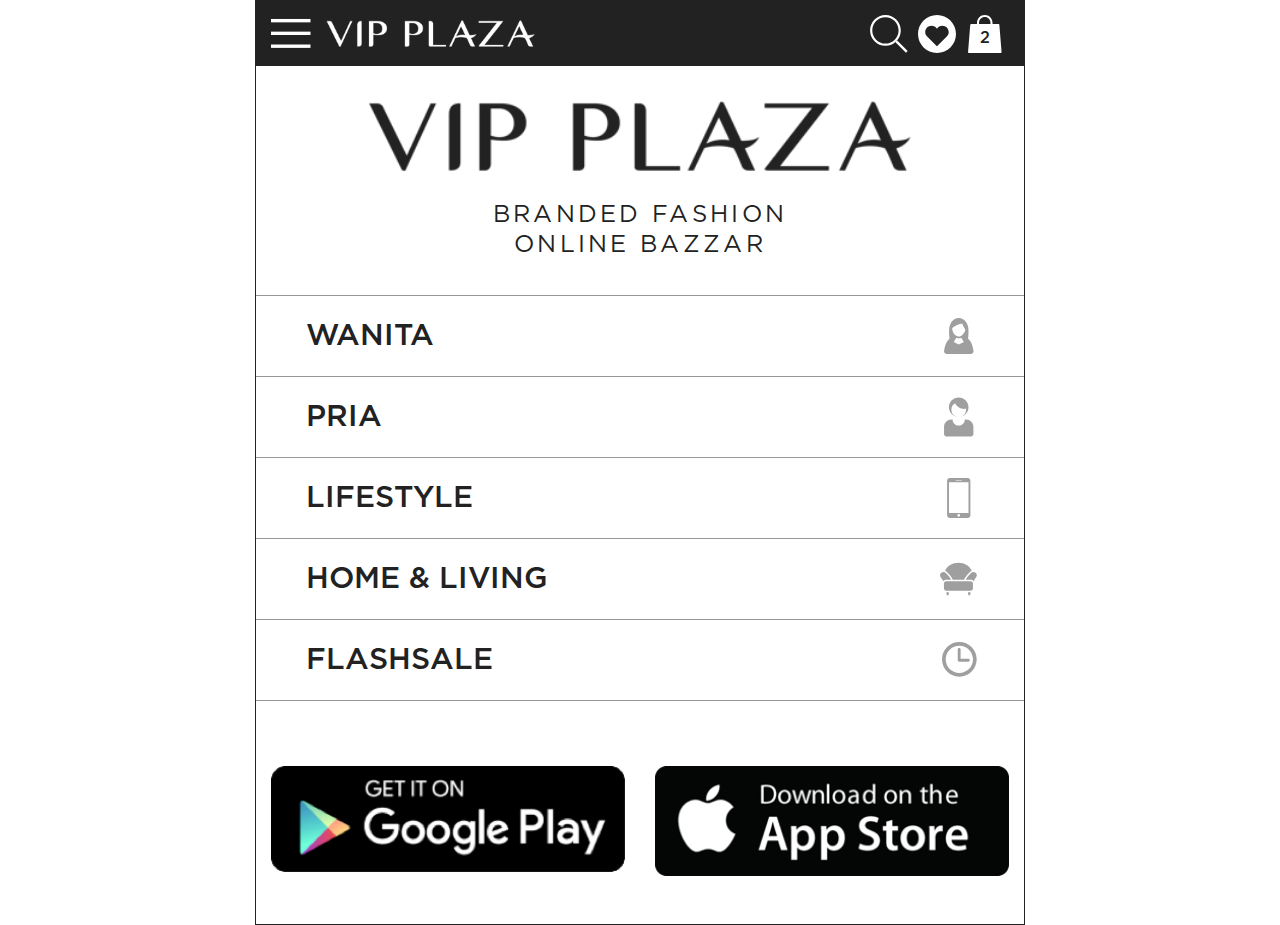
<file: index.html>
<!DOCTYPE html>
<html lang="en">
<head>
    <meta charset="UTF-8">
    <meta name="viewport" content="initial-scale=1.0, width=device-width maximum-scale=1, user-scalable=no"/>
    <link rel="stylesheet" href="assets/css/frames/bootstrap.min.css">
    <link rel="stylesheet" href="assets/css/styles.css" type="text/css">
    <script src="assets/js/jquery-1.11.3.min.js"></script>
    <script src="assets/js/common.js"></script>
    <title>Login</title>
</head>
<body>
<div id="mainwrap">
    <div class="header">
        <div class="container">
            <div class="bergur"><a href="#"></a></div>
            <div class="logo"><a href="#"><img src="assets/images/logo-vipplaza-white.png"></a></div>
            <div class="icons">
                <div class="icon cart"><a href="#">2</a></div>
                <div class="icon love"><a href="#"></a></div>
                <div class="icon search"><a href="#"></a></div>


            </div>
        </div>
    </div>
    <div class="logo-tagline">
        <div class="container">
            <div class="logo">
                <img src="assets/images/logo-vipplaza-black.png">
            </div>
            <div class="tagline">
                BRANDED FASHION
                <br>
                ONLINE BAZZAR
            </div>
        </div>
    </div>
    <div class="chose-menu">
        <ul>
            <li class="women"><a href="#">WANITA</a></li>
            <li class="men"><a href="#">PRIA</a></li>
            <li class="lifestyle"><a href="#">LIFESTYLE</a></li>
            <li class="homenliving"><a href="#">HOME & LIVING</a></li>
            <li class="flashsale"><a href="#">FLASHSALE</a></li>
        </ul>
    </div>
    <div class="download-apps">
        <div class="col-md-6 col-sm-6 col-xs-6">
            <a href="#">
                <img src="assets/images/app-android.png">
            </a>
        </div>
        <div class="col-md-6 col-sm-6 col-xs-6">
            <a href="#">
                <img src="assets/images/app-apple.png">
            </a>
        </div>
        <div class="clearfix"></div>
    </div>
</div>
</body>
</html>
</file>
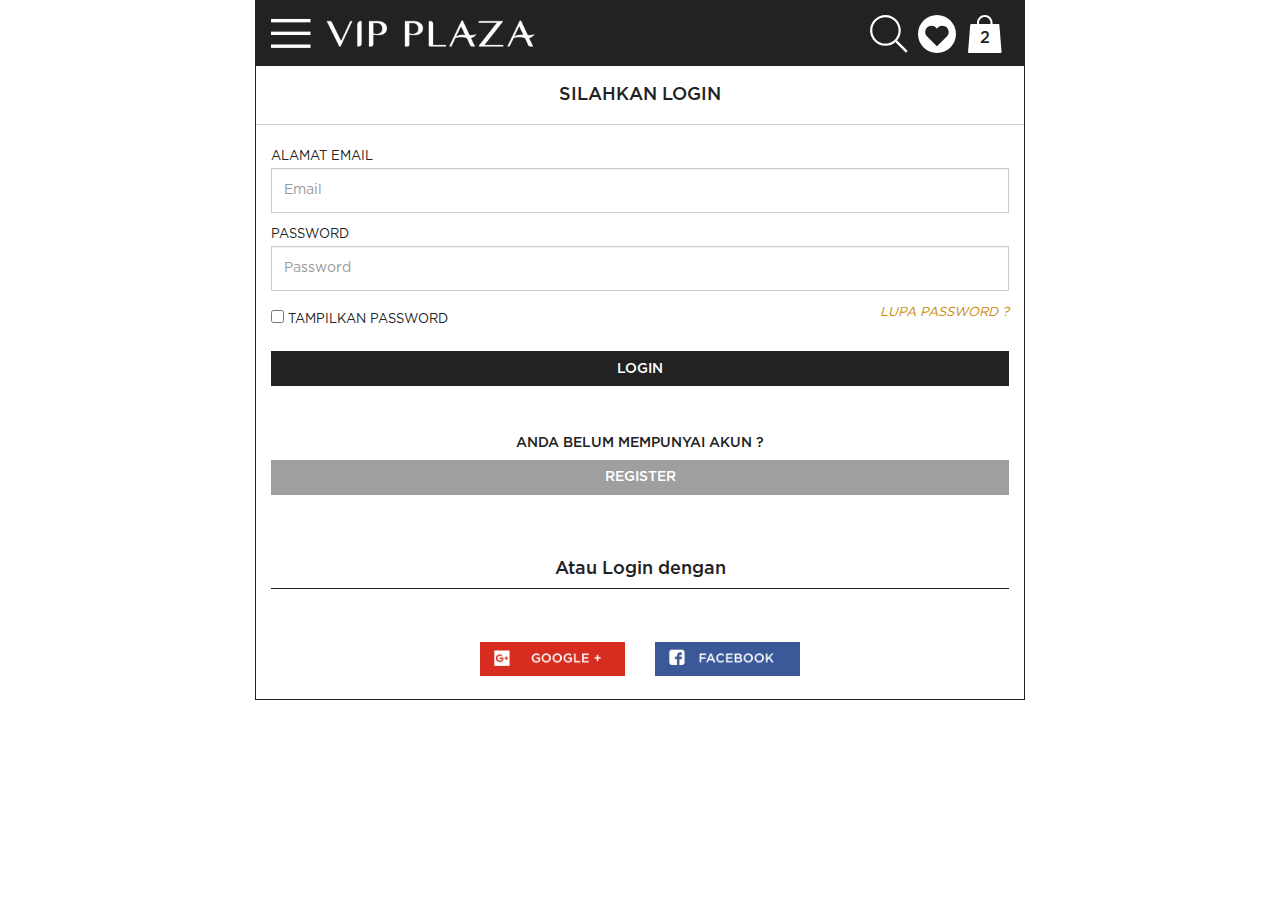
<file: login.html>
<!DOCTYPE html>
<html lang="en">
<head>
    <meta charset="UTF-8">
    <meta name="viewport" content="initial-scale=1.0, width=device-width maximum-scale=1, user-scalable=no"/>
    <link rel="stylesheet" href="assets/css/frames/bootstrap.min.css">
    <link rel="stylesheet" href="assets/css/styles.css" type="text/css">
    <script src="assets/js/jquery-1.11.3.min.js"></script>
    <script src="assets/js/common.js"></script>
    <title>Login</title>
</head>
<body>
<div id="mainwrap">
    <div class="header">
        <div class="container">
            <div class="bergur"><a href="#"></a></div>
            <div class="logo"><a href="#"><img src="assets/images/logo-vipplaza-white.png"></a></div>
            <div class="icons">
                <div class="icon cart"><a href="#">2</a></div>
                <div class="icon love"><a href="#"></a></div>
                <div class="icon search"><a href="#"></a></div>
            </div>
        </div>
    </div>
    <div class="main-container">
        <div class="login">
            <h3 class="title">SILAHKAN LOGIN</h3>

            <div class="container">
                <div id="login" style="display: block;">
                    <div class="form-login">
                        <form action="">
                            <div class="form-group">
                                <label for="email">ALAMAT EMAIL</label>
                                <input type="email" class="form-control" id="email" placeholder="Email">
                            </div>
                            <div class="form-group">
                                <label for="password">PASSWORD</label>
                                <input type="password" class="form-control" id="password" placeholder="Password">
                            </div>
                            <div class="row">
                                <div class="col-md-6 col-xs-7 showpassword">
                                    <label>
                                        <input type="checkbox"> TAMPILKAN PASSWORD
                                    </label>
                                </div>
                                <div class="col-md-6 col-xs-5 forgotpassword">
                                    <a href="" class="">LUPA PASSWORD ?</a>
                                </div>
                            </div>
                            <button type="submit" class="btn bg-black btn-form">LOGIN</button>
                        </form>
                    </div>
                    <div class="below-form">
                        <div class="link">
                            <div>ANDA BELUM MEMPUNYAI AKUN ?</div>
                            <a href="#" id="link-register">REGISTER</a>
                        </div>
                    </div>
                </div>
                <div id="register" style="display: none;">
                    <div class="form-login form-register">
                        <form action="">
                            <div class="form-group">
                                <label for="regemail">ALAMAT EMAIL</label>
                                <input type="email" class="form-control" id="regemail" placeholder="Email">
                            </div>
                            <div class="form-group">
                                <label for="regpassword">PASSWORD</label>
                                <input type="password" class="form-control" id="regpassword" placeholder="Password">
                            </div>
                            <div class="row">
                                <div class="col-md-6 col-xs-7 showpassword">
                                    <label>
                                        <input type="checkbox"> TAMPILKAN PASSWORD
                                    </label>
                                </div>
                            </div>
                            <button type="submit" class="btn bg-black btn-form pull-left">PRIA</button>
                            <button type="submit" class="btn bg-black btn-form pull-right">WANITA</button>
                            <div class="clearfix"></div>
                        </form>
                    </div>
                    <div class="below-form">
                        <div class="link">
                            <div>ANDA SUDAH MEMPUNYAI AKUN ?</div>
                            <a href="#" id="link-login">LOGIN</a>
                        </div>
                    </div>
                </div>
                <div class="social-login">
                    <h3>Atau Login dengan</h3>

                    <div class="row">
                        <div class="col-md-6 col-xs-6 gg">
                            <a href="#" class="google-plus pull-right"></a>
                        </div>
                        <div class="col-md-6 col-xs-6 fb">
                            <a href="#" class="facebook pull-left"></a>
                        </div>
                    </div>
                </div>
            </div>
        </div>
    </div>
</div>
</body>
</html>
</file>
<file: assets/css/styles.css>
@import "frames/resetter.css";
@import "frames/fonts.css";
div#mainwrap,div#mainwrap .container{width: 100%;}
.header {background: #222222;color:#FFFFFF;width: 100%;}
.header .container{height: 65px;}
.header .icons{height: 100%;float: right;}
.header .icons .icon{height: 100%;width: 48px;float: right;}
.header .icons .icon a{display: block;height: 100%;}
.header .icons .search{background: rgba(0, 0, 0, 0) url("../images/icon-search-white.svg") no-repeat scroll center center / 38px 38px;}
.header .icons .love{background: rgba(0, 0, 0, 0) url("../images/icon-favorite-white.svg") no-repeat scroll center center / 38px 38px;}
.header .icons .cart{background: rgba(0, 0, 0, 0) url("../images/icon-shopping-bag-white.svg") no-repeat scroll center center / 36px 38px;}
.header .icons .cart a{text-align: center;color:#222222;line-height: 75px;font-family: "Gotham Medium";text-decoration: none;}
.header .bergur{height: 100%;width:55px;float: left;background: rgba(0, 0, 0, 0) url("../images/icon-burger.svg") no-repeat scroll left center / 40px 35px; }
.header .bergur a{display: block;height: 100%;}
.header .logo{float:left;width:45%;height: 100%;}
.header .logo a{height: 100%;display: block;padding: 19px 0;}
.header .logo img{width: 63%;}
.logo-tagline{text-align: center;margin: 0px 30px;font-family: "Gotham Book";font-size: 24px;letter-spacing: 3.33px;line-height: 30px;}
.logo-tagline .logo{margin: 35px 0 20px 0;}
.logo-tagline .logo img{width: 80%;}
.logo-tagline .tagline{margin-bottom: 35px;}
.chose-menu ul li{border-top:solid 1px #979797;}
.chose-menu ul li:last-child{border-bottom: solid 1px #979797;}
.chose-menu ul li a{font-family: "Gotham Medium";font-size: 30px;color:#222222;padding:25px 50px;display: block;text-decoration: none;}
.chose-menu ul li.men a{background: url("../images/icon-men.svg") right 50px center no-repeat; background-size: 30px 40px;}
.chose-menu ul li.women a{background: url("../images/icon-women.svg") right 50px center no-repeat; background-size: 30px 40px;}
.chose-menu ul li.lifestyle a{background: url("../images/icon-lifestyle.svg") right 50px center no-repeat; background-size: 30px 40px;}
.chose-menu ul li.homenliving a{background: url("../images/icon-sofa.svg") right 47px center no-repeat; background-size: 37px 40px;}
.chose-menu ul li.flashsale a{background: url("../images/icon-clock-circular-outline.svg") right 47px center no-repeat; background-size: 35px 35px;}
.download-apps{margin:65px 0 45px 0;}
.download-apps img{width: 100%;}
.bg-black{background: #222222;}
/*override bootstraps*/
.form-control{border-radius: 0;}
input[type="password"],input[type="email"]{height: 45px;}
label{margin-bottom: 5px;}
.btn{border-radius: 0;}
/*end of override bootstraps*/

/*login / register*/
.login .form-login{padding-top:25px;}
/*.login{margin-top: 10px;}*/
.login h3{font-family: "Gotham Medium";font-size: 18px;text-align: center;padding: 20px 0;border-bottom: solid 1px #cccccc;}
.login .form-login{font-family: "Gotham Book";font-size:13px;}
.login .form-login .forgotpassword,.login .form-login .showpassword{font-size: 13px;}
.login .form-login .forgotpassword{text-align: right;}
.login .form-login .forgotpassword a{color:#cb8802;font-style: italic;}
.login .form-login .btn-form{color:#FFFFFF;width: 100%;font-size: 14px;font-family: "Gotham Medium";margin: 20px 0 50px 0;height: 35px;}
.login .form-register .btn-form{width: 48%;}
.login .below-form .link{text-align: center; font-family: "Gotham Medium";font-size: 14px;}
.login .below-form .link a{background: #9F9F9F;color:#FFFFFF;padding:10px;display: block;text-decoration: none; height: 35px;margin-top: 10px;}
.login .social-login{margin-top: 45px;}
.login .social-login img{width: 90%;}
.login .social-login h3{border-bottom: solid 1px #222222;font-family: "Gotham Medium";text-align: center;padding-bottom: 10px;margin-bottom: 30px;}
.login .social-login a{display: block;}
.login .social-login .google-plus{background: url("../images/icon-g+.png") right center no-repeat;width: 100%;height: 80px;background-size: 145px;}
.login .social-login .facebook{background: url("../images/icon-fb.png") left center no-repeat;width: 100%;height: 80px;background-size: 145px;}
/*end of login / register*/

/*product list*/
.catalog-category-view .product-tools-display{text-align: center;background: #E6E6E6;position: relative;}
.catalog-category-view .product-tools-display div.active{background: #FFFFFF;}
.catalog-category-view .product-tools-display .sort{border-bottom: solid 1px #979797;border-right: solid 1px #979797;}
.catalog-category-view .product-tools-display .tool-box{position: absolute;width: 100%;background: #FFFFFF;z-index: 9;padding: 0 30px;display: none;}
.catalog-category-view .product-tools-display .tool-box ul.listsort li{text-align: left;border-bottom:solid 1px #979797;}
.catalog-category-view .product-tools-display .tool-box ul.listsort li:last-child{text-align: left;border:none;}
.catalog-category-view .product-tools-display .tool-box ul.listsort li a{background:url("../images/icon-circle.svg") no-repeat left 15px center / 20px 20px ;font-family: "Gotham Medium";color:#4A4A4A;letter-spacing: 1px;font-size: 12px;padding: 20px 45px;display: block;text-decoration: none;}
.catalog-category-view .product-tools-display .tool-box ul.listsort li a.active{background:url("../images/icon-circle-correct.svg") no-repeat left 15px center / 20px 20px ;}
.catalog-category-view .product-tools-display .tool-box .filter-product-row .title{background: #222222 url("../images/icon-collapse.svg") no-repeat scroll right 15px center / 15px 20px;font-family: "Gotham Book";color:#FFFFFF;padding: 15px;cursor: pointer;}
.catalog-category-view .product-tools-display .tool-box .filter-product-row .title.active{background: #222222 url("../images/icon-expand.svg") no-repeat scroll right 15px center / 20px 15px;}
.catalog-category-view .product-tools-display .tool-box .filter-product-row .filter-point.filter-by-Category .title{background-image: none;}
.catalog-category-view .product-tools-display .tool-box .filter-product-row .filter-point{margin: 25px 0;}
.catalog-category-view .product-tools-display .tool-box .filter-product-row .filter-point ul li a{font-family: "Gotham Book";text-decoration: none;}
.catalog-category-view .product-tools-display .tool-box .filter-product-row .filter-point.filter-by-Category ol{text-align: left;padding: 20px 20px;border:solid 1px #979797;border-top:none;}
.catalog-category-view .product-tools-display .tool-box .filter-product-row .filter-point.filter-by-Category ol li a{padding: 6px 0;display: block;font-family: "Gotham Book"; color:#4A4A4A;font-size: 12px;text-decoration: none;}
.catalog-category-view .product-tools-display .tool-box .filter-product-row .filter-point.filter-by-Brand ul{max-height:200px;overflow-y: auto;text-align: left;padding: 20px 0;border:solid 1px #979797;border-top:none;}
.catalog-category-view .product-tools-display .tool-box .filter-product-row .filter-point.filter-by-Brand ul li a{padding: 6px 20px;display: block;font-family: "Gotham Book"; color:#4A4A4A;font-size: 12px;text-decoration: none;}
.catalog-category-view .product-tools-display .tool-box .filter-product-row .filter-point.filter-by-Brand ul li a.active{background: #9F9F9F;color:#FFFFFF;}
.catalog-category-view .product-tools-display .tool-box .filter-product-row .filter-point.filter-by-Size ul{padding: 20px 10px;border:solid 1px #979797;border-top:none;}
.catalog-category-view .product-tools-display .tool-box .filter-product-row .filter-point.filter-by-Size ul li{float:left;margin:6px 11px;width: 16.6667%;}
.catalog-category-view .product-tools-display .tool-box .filter-product-row .filter-point.filter-by-Size ul li a{color:#222222;background:#d6d6d6;float: left;font-size: 10px;height: 30px;padding: 0;text-align: center;width: 100%;}
.catalog-category-view .product-tools-display .tool-box .filter-product-row .filter-point.filter-by-Size ul li a div.point-filter{display: table-cell;height: 30px;vertical-align: middle;width: 30px;}
.catalog-category-view .product-tools-display .tool-box .filter-product-row .filter-point.filter-by-Color ul {border:solid 1px #979797;border-top:none;}
.catalog-category-view .product-tools-display .tool-box .filter-product-row .filter-point.filter-by-Color ul li {float: left;margin: 6px 11px;width: 30%;}
.catalog-category-view .product-tools-display .tool-box .filter-product-row .filter-point.filter-by-Color ul li a{color:#222222;background:#d6d6d6;float: left;font-size: 10px;height: 30px;padding: 0; text-align: center;  width: 100%;}
.catalog-category-view .product-tools-display .tool-box .filter-product-row .filter-point.filter-by-Color ul.child-1 li a div.point-filter{display: table-cell;height: 30px;vertical-align: middle;}
.catalog-category-view .product-tools-display .tool-box .filter-product-row .filter-point ul{display: none;}
.catalog-category-view .product-tools-display .filter{border-bottom: solid 1px #979797;}
.catalog-category-view .product-tools-display .sort .title a,.catalog-category-view .product-tools-display .filter .title a{display:block;padding:20px;font-family: "Gotham Book";font-size:24px;letter-spacing: 4px;text-decoration:none;color:#4A4A4A;}
.catalog-category-view .product-tools-display .sort .title a{background: url("../images/icon-arrow-down-filter.svg") no-repeat scroll right 2px center / 16px 10px}
.catalog-category-view .product-tools-display .filter .title a{background: url("../images/icon-filter.svg") no-repeat scroll left 10px center / 16px 13px}
.catalog-category-view .product-list .item{margin-bottom: 20px;}
.catalog-category-view .product-list .item .image img{width: 100%;}
.catalog-category-view .product-list .item .info{font-family: "Gotham Book";color:#4A4A4A;position:relative;margin-top:10px;}
.catalog-category-view .product-list .item .info .discount{position: absolute;right: 0;bottom: 0;border:solid 1px #979797;padding: 5px;font-size:12px;font-family: "Gotham Medium";line-height: 13px;}
.catalog-category-view .product-list .item .info .product-name{font-size:12px;letter-spacing: 1px;}
.catalog-category-view .product-list .item .info .product-price{margin-top: 10px;}
.catalog-category-view .product-list .item .info .product-price .price-box{height: 30px;position:relative;letter-spacing: 1px;}
.catalog-category-view .product-list .item .info .product-price .price-box .price-label{display: none;}
.catalog-category-view .product-list .item .info .product-price .price-box .old-price{position:absolute;bottom: 0;}
.catalog-category-view .product-list .item .info .product-price .price-box .special-price{position:absolute;top: 0;}
.catalog-category-view .product-list .item .info .product-price .price-box .old-price .price{font-size: 11px;text-decoration:line-through;}
.catalog-category-view .product-list .item .info .product-price .price-box .special-price .price{font-size: 13px;}
.breadcrumb{background:#E6E6E6;margin: 20px 0;border-radius:0;}
.breadcrumb li{color: #4A4A4A;font-family: "Gotham Medium";font-size: 12px;}
.breadcrumb li a{font-family: "Gotham Book";color:#4A4A4A;text-decoration: none;}
/*end of product list*/


@media handheld,screen and (min-width:1024px) {
    div#mainwrap {margin: 0 auto;width: 770px;color: #222222;border:solid 1px #222222;}
}
@media handheld, screen and (max-width: 480px){
    .header .logo img{width: 100%;}
    /*product list*/
    .catalog-category-view .product-tools-display .sort .title a, .catalog-category-view .product-tools-display .filter .title a{font-size:14px;}
    .catalog-category-view .product-tools-display .tool-box ul.listsort li a,.catalog-category-view .product-tools-display .tool-box ul.listsort li a.active{background-size: 15px 15px;}
    .catalog-category-view .product-tools-display .tool-box .filter-product-row .title{background-size:9px 15px;}
    .catalog-category-view .product-tools-display .tool-box .filter-product-row .title.active{background-size:15px 9px;}
    .catalog-category-view .product-tools-display .tool-box .filter-product-row .filter-point.filter-by-Size ul li,
    .catalog-category-view .product-tools-display .tool-box .filter-product-row .filter-point.filter-by-Color ul li{margin: 6px;}
    /*/end of product list*/
}
@media handheld, screen and (max-width: 360px){
    .header .bergur{background-size: 30px 25px;}
    .header .bergur{width: 40px;}
    .header .logo a{padding: 23px 0;}
    .header .icons{width: 40%;}
    .header .icons .search{background-size: 30px 30px;}
    .header .icons .love{background-size: 30px 30px;}
    .header .icons .cart{background-size: 30px 31px;}
    .header .icons .icon{width: 44px;}
    .logo-tagline{line-height: 20px;}
    .logo-tagline .tagline{font-size: 12px;}
    .chose-menu ul li a{font-size: 14px;padding-left: 40px;}
    .login .form-login .forgotpassword, .login .form-login .showpassword{font-size: 10px;}
    .login .form-login .forgotpassword{padding-top: 7px;}
    .social-login .google-plus{background-position: left center;}
    .social-login .facebook{background-position: right center;}

    /*product list*/
    .catalog-category-view .product-tools-display .sort .title a, .catalog-category-view .product-tools-display .filter .title a{font-size:11px;}
    .catalog-category-view .product-tools-display .sort{padding-left: 0;}
    .catalog-category-view .product-tools-display .filter{padding-right: 0;}
    .catalog-category-view .product-tools-display .tool-box{padding: 0 20px;}
    .catalog-category-view .product-tools-display .sort .title a{background-size: 13px 9px;}
    .catalog-category-view .product-list .item,div#mainwrap .container{padding-left: 10px;padding-right: 10px;}
    .catalog-category-view .product-list .item .info .product-name{font-size:10px;}
    .catalog-category-view .product-list .item .info .product-price .price-box .old-price .price{font-size: 11px;}
    .catalog-category-view .product-list .item .info .product-price .price-box .special-price .price{font-size: 12px;}
    .catalog-category-view .product-tools-display .tool-box .filter-product-row .filter-point.filter-by-Size ul li,
    .catalog-category-view .product-tools-display .tool-box .filter-product-row .filter-point.filter-by-Color ul li{margin: 5px;}
    .catalog-category-view .product-tools-display .tool-box .filter-product-row .title.active{background-size:15px 9px;}
    /*/end of product list*/
}
@media handheld , screen and (max-width: 320px){
    .header .bergur{width: 38px;background-size:28px 23px;}
    .header .icons .icon{width: 38px;}
    .social-login [class*="col"].gg{padding: 0 5px 0 15px;}
    .social-login [class*="col"].fb{padding: 0 15px 0 5px;}
    .catalog-category-view .product-tools-display .sort .title a, .catalog-category-view .product-tools-display .filter .title a{font-size:8px;}
    .catalog-category-view .product-tools-display .tool-box .filter-product-row .filter-point.filter-by-Size ul li,.catalog-category-view .product-tools-display .tool-box .filter-product-row .filter-point.filter-by-Color ul li{margin: 4px;}
}
</file>
